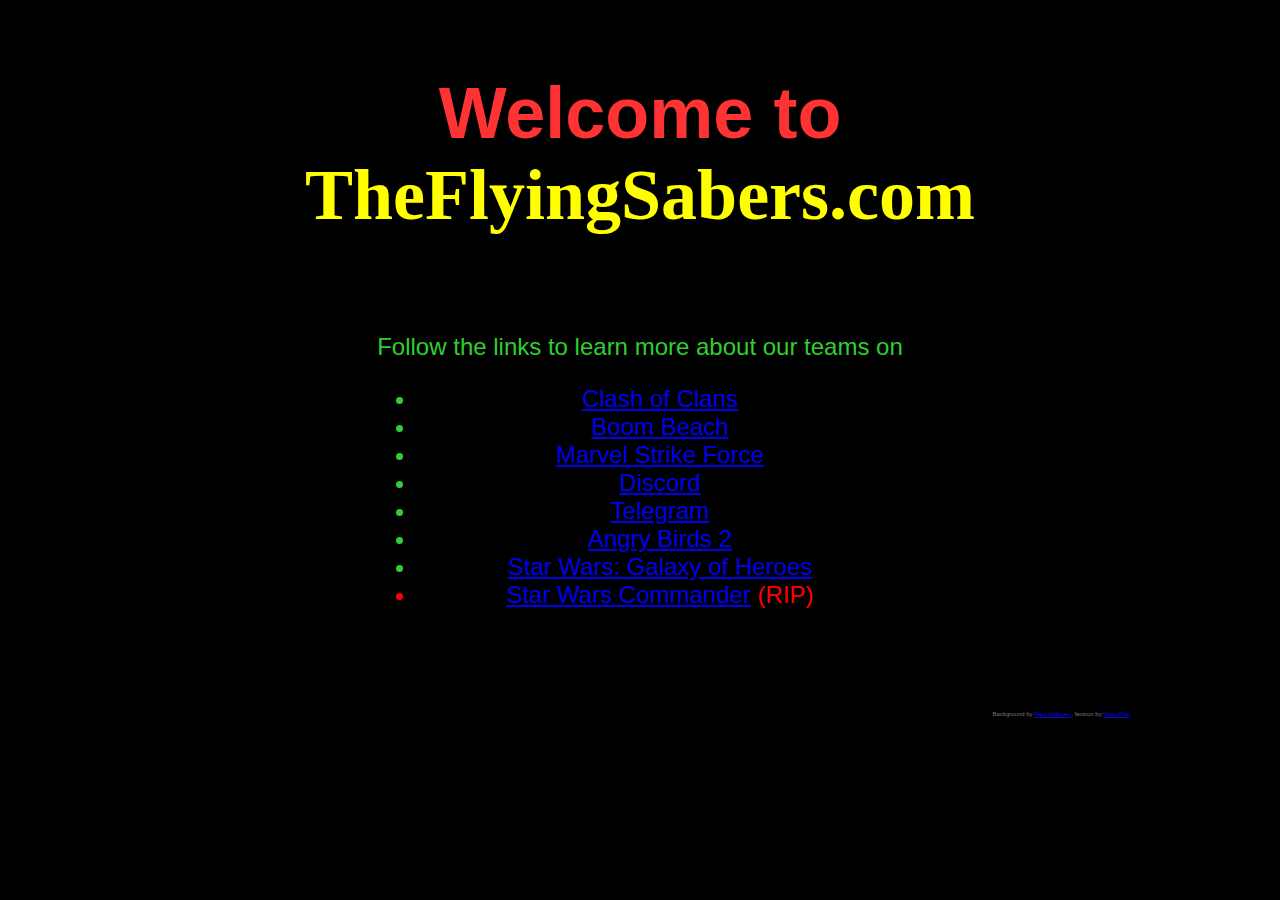
<file: index.html>
<!DOCTYPE html>
<html lang="en">
  <head>
    <!-- Required meta tags -->
    <meta charset="utf-8" />
    <meta name="viewport" content="width=device-width, initial-scale=1" />

    <!-- Bootstrap CSS -->
    <!-- <link href="https://cdn.jsdelivr.net/npm/bootstrap@5.0.0-beta1/dist/css/bootstrap.min.css" rel="stylesheet"
        integrity="sha384-giJF6kkoqNQ00vy+HMDP7azOuL0xtbfIcaT9wjKHr8RbDVddVHyTfAAsrekwKmP1" crossorigin="anonymous"> -->
    <link rel="shortcut icon" href="favicon.png" type="image/png" />

    <link rel="stylesheet" type="text/css" href="site.css" />

    <title>TheFlyingSabers</title>
  </head>

  <body>
    <h1>
      Welcome to
      <p>TheFlyingSabers.com</p>
    </h1>
    <main>
      <nav>
        Follow the links to learn more about our teams on
        <ul>
          <li><a href="ClashofClans.html"> Clash of Clans</a></li>
          <li><a href="BoomBeach.html"> Boom Beach</a></li>
          <li><a href="StrikeForce.htm"> Marvel Strike Force</a></li>
          <li><a href="Discord.html"> Discord </a></li>
          <li><a href="Telegram.html"> Telegram</a></li>
          <li><a href="AngryBirds2.html"> Angry Birds 2</a></li>
          <li><a href="Heroes.html"> Star Wars: Galaxy of Heroes</a></li>
          <li class="no-more">
            <a href="Commander.html"> Star Wars Commander</a> (RIP)
          </li>
        </ul>
      </nav>
    </main>

    <footer>
      Background by
      <a
        href="https://unsplash.com/s/photos/night-sky?utm_source=unsplash&amp;utm_medium=referral&amp;utm_content=creditCopyText"
      >
        Paul Volkmer </a
      >, favicon by
      <a href="https://www.flaticon.com/authors/nhor-phai" title="Nhor Phai"
        >Nhor Phai</a
      >
    </footer>
    <!-- <script src="https://cdn.jsdelivr.net/npm/bootstrap@5.0.0-beta1/dist/js/bootstrap.bundle.min.js"
        integrity="sha384-ygbV9kiqUc6oa4msXn9868pTtWMgiQaeYH7/t7LECLbyPA2x65Kgf80OJFdroafW"
        crossorigin="anonymous"></script> -->
    <script src="https://code.jquery.com/jquery-3.5.1.min.js"></script>
    <script type="text/javascript"></script>
  </body>
</html>
</file>
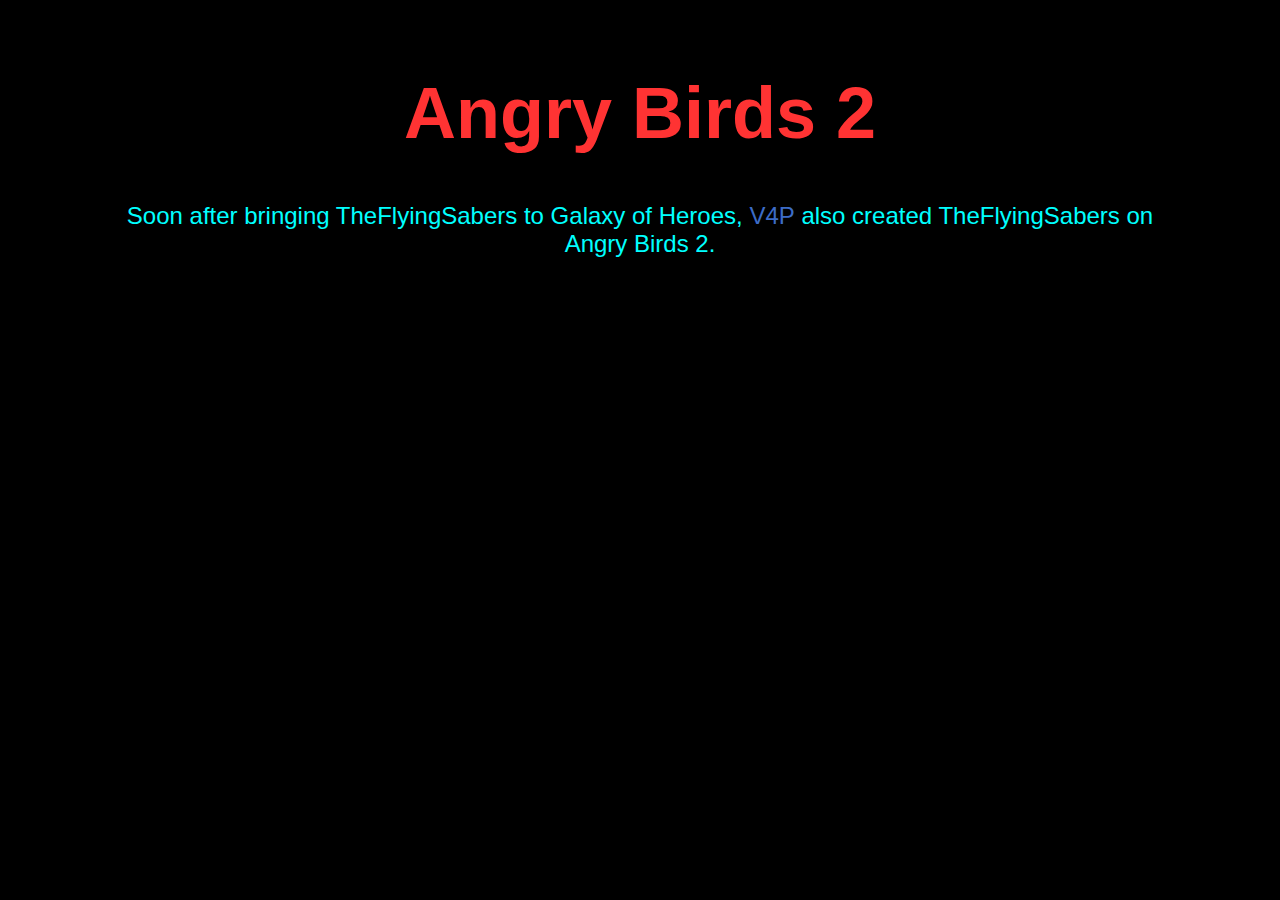
<file: AngryBirds2.html>
<!DOCTYPE html>
<html lang="en">
  <head>
    <!-- Required meta tags -->
    <meta charset="utf-8" />
    <meta name="viewport" content="width=device-width, initial-scale=1" />

    <!-- Bootstrap CSS -->
    <!-- <link href="https://cdn.jsdelivr.net/npm/bootstrap@5.0.0-beta1/dist/css/bootstrap.min.css" rel="stylesheet"
        integrity="sha384-giJF6kkoqNQ00vy+HMDP7azOuL0xtbfIcaT9wjKHr8RbDVddVHyTfAAsrekwKmP1" crossorigin="anonymous"> -->
    <link rel="shortcut icon" href="favicon.png" type="image/png" />

    <link rel="stylesheet" type="text/css" href="site.css" />

    <title>TheFlyingSabers</title>
  </head>
  <body>
      <h1>Angry Birds 2</h1>

      <p>Soon after bringing TheFlyingSabers to Galaxy of Heroes,
          <span class="username">V4P</span> also 
          created TheFlyingSabers on Angry Birds 2. 
      </p>
</file>
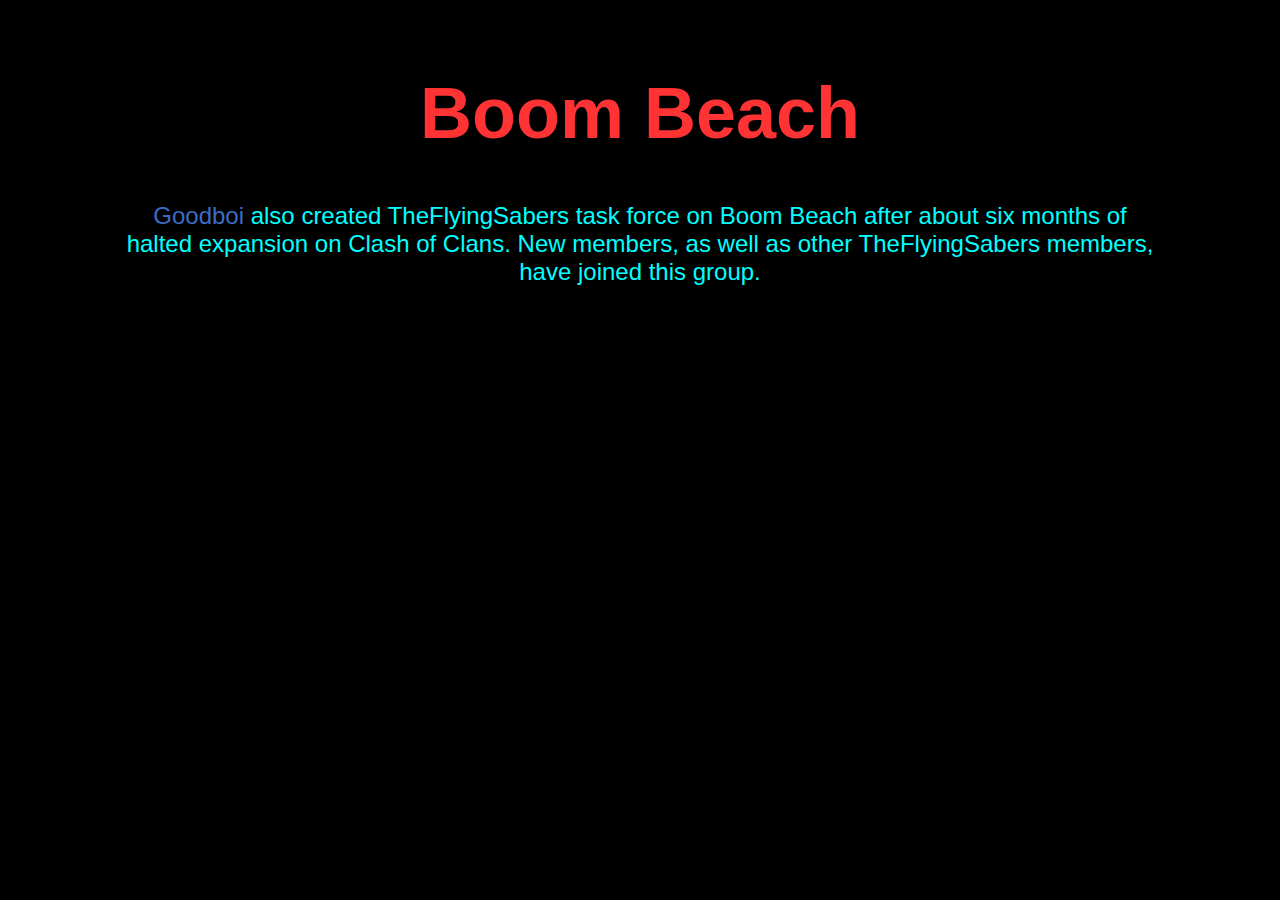
<file: BoomBeach.html>
<!DOCTYPE html>
<html lang="en">
  <head>
    <!-- Required meta tags -->
    <meta charset="utf-8" />
    <meta name="viewport" content="width=device-width, initial-scale=1" />

    <!-- Bootstrap CSS -->
    <!-- <link href="https://cdn.jsdelivr.net/npm/bootstrap@5.0.0-beta1/dist/css/bootstrap.min.css" rel="stylesheet"
        integrity="sha384-giJF6kkoqNQ00vy+HMDP7azOuL0xtbfIcaT9wjKHr8RbDVddVHyTfAAsrekwKmP1" crossorigin="anonymous"> -->
    <link rel="shortcut icon" href="favicon.png" type="image/png" />

    <link rel="stylesheet" type="text/css" href="site.css" />

    <title>TheFlyingSabers</title>  
  </head>
  <body>
    <h1>
        Boom Beach
    </h1>
    
      <p>
        <span class="username">Goodboi</span> also created TheFlyingSabers task force on Boom Beach after
         about six months of halted expansion on 
        Clash of Clans. New members, as well as other TheFlyingSabers members, have joined this group.
      </p>    
  </body>
</file>
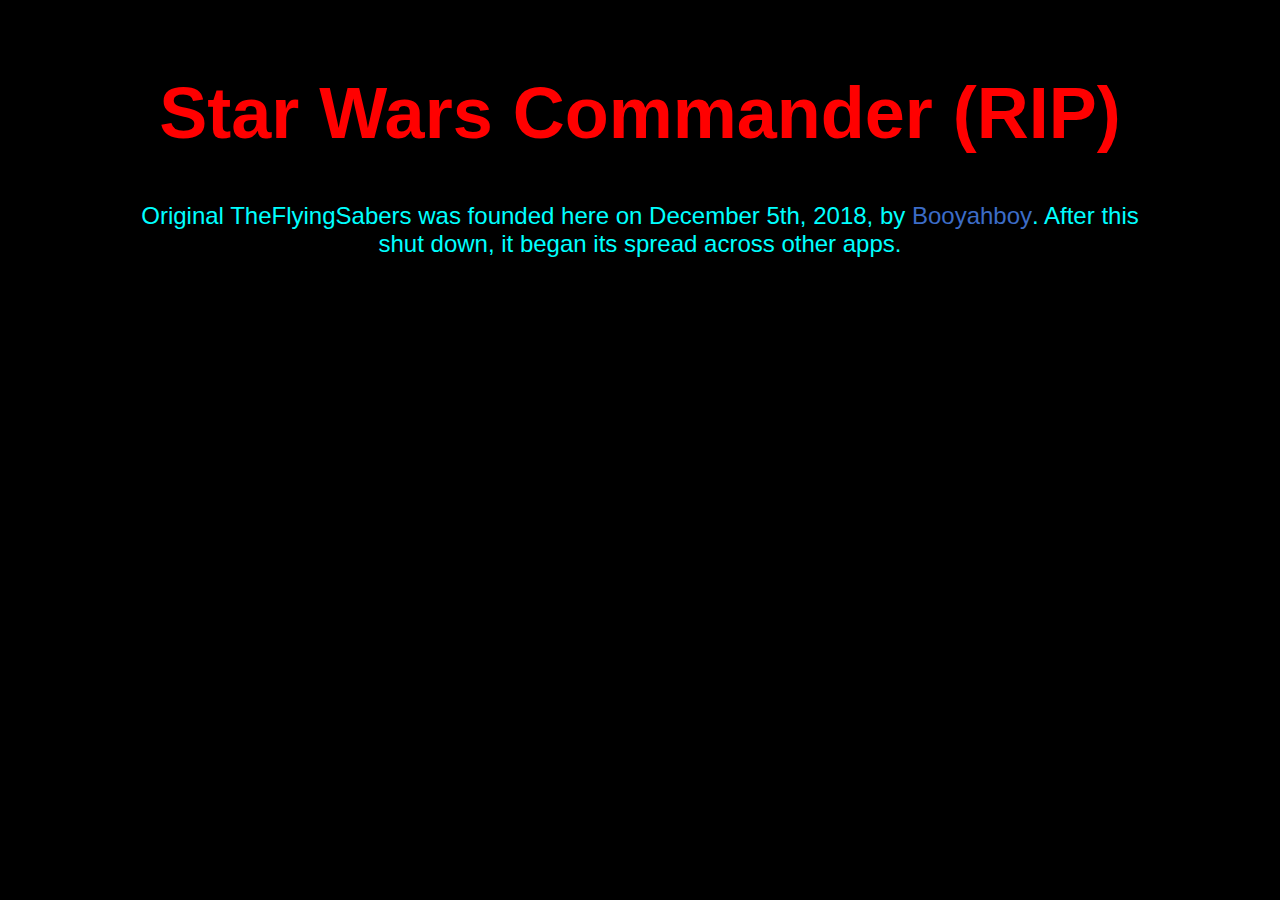
<file: Commander.html>
<!DOCTYPE html>
<html lang="en">
  <head>
    <!-- Required meta tags -->
    <meta charset="utf-8" />
    <meta name="viewport" content="width=device-width, initial-scale=1" />

    <!-- Bootstrap CSS -->
    <!-- <link href="https://cdn.jsdelivr.net/npm/bootstrap@5.0.0-beta1/dist/css/bootstrap.min.css" rel="stylesheet"
        integrity="sha384-giJF6kkoqNQ00vy+HMDP7azOuL0xtbfIcaT9wjKHr8RbDVddVHyTfAAsrekwKmP1" crossorigin="anonymous"> -->
    <link rel="shortcut icon" href="favicon.png" type="image/png" />

    <link rel="stylesheet" type="text/css" href="site.css" />

    <title>TheFlyingSabers</title>
  </head>
  <body>
    <h1 class="no-more">Star Wars Commander (RIP)</h1>

    <p>
      Original TheFlyingSabers was founded here on December 5th, 2018, by
      <span class="username">Booyahboy</span>. After this shut down, it began
      its spread across other apps.
    </p>
  </body>
</html>
</file>
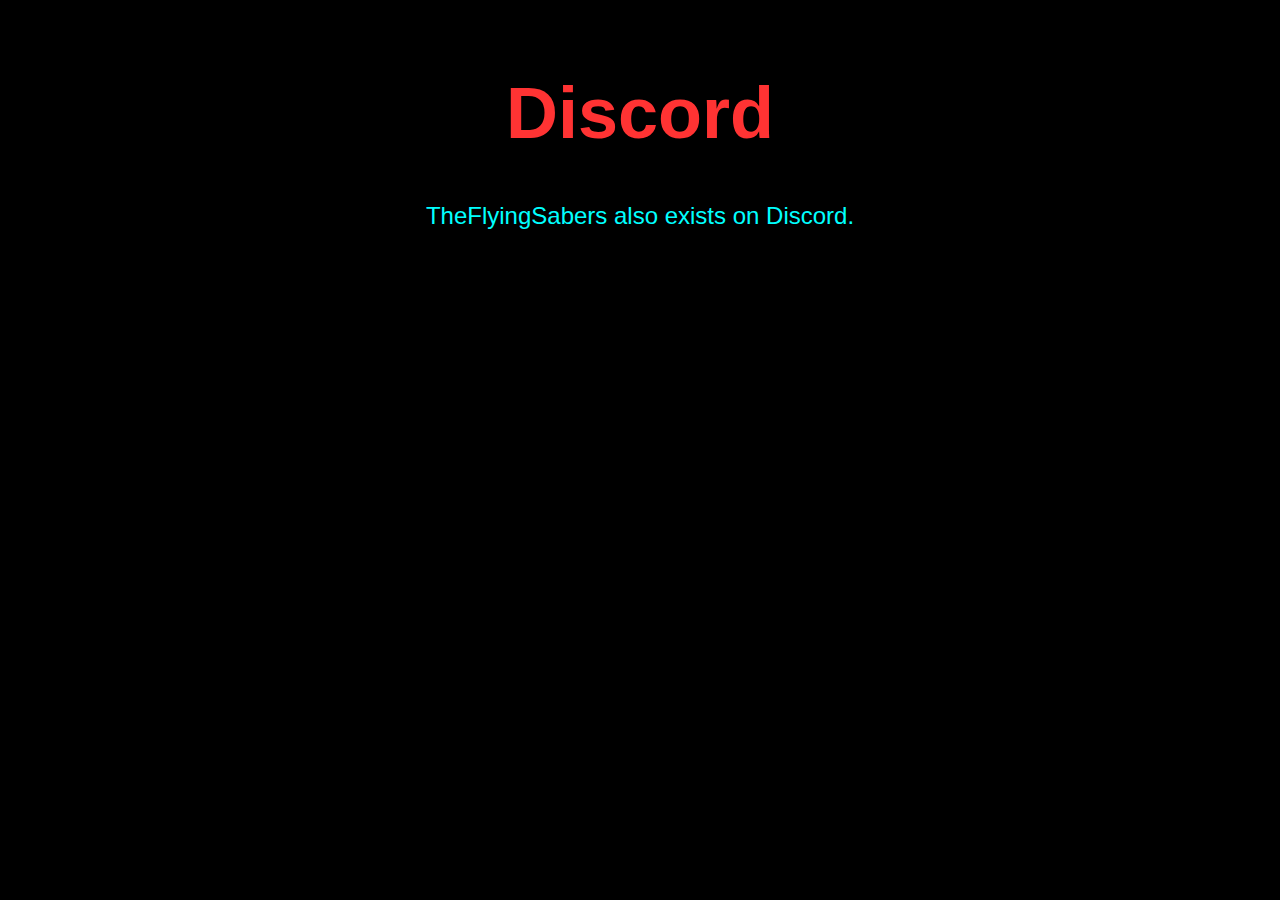
<file: Discord.html>
<!DOCTYPE html>
<html lang="en">
  <head>
    <!-- Required meta tags -->
    <meta charset="utf-8" />
    <meta name="viewport" content="width=device-width, initial-scale=1" />

    <!-- Bootstrap CSS -->
    <!-- <link href="https://cdn.jsdelivr.net/npm/bootstrap@5.0.0-beta1/dist/css/bootstrap.min.css" rel="stylesheet"
        integrity="sha384-giJF6kkoqNQ00vy+HMDP7azOuL0xtbfIcaT9wjKHr8RbDVddVHyTfAAsrekwKmP1" crossorigin="anonymous"> -->
    <link rel="shortcut icon" href="favicon.png" type="image/png" />

    <link rel="stylesheet" type="text/css" href="site.css" />

    <title>TheFlyingSabers</title>  
  </head>
  <body>
    <h1>
        Discord
      </h1>
    
      <p>
        TheFlyingSabers also exists on Discord.
      </p>
  </body>
</file>
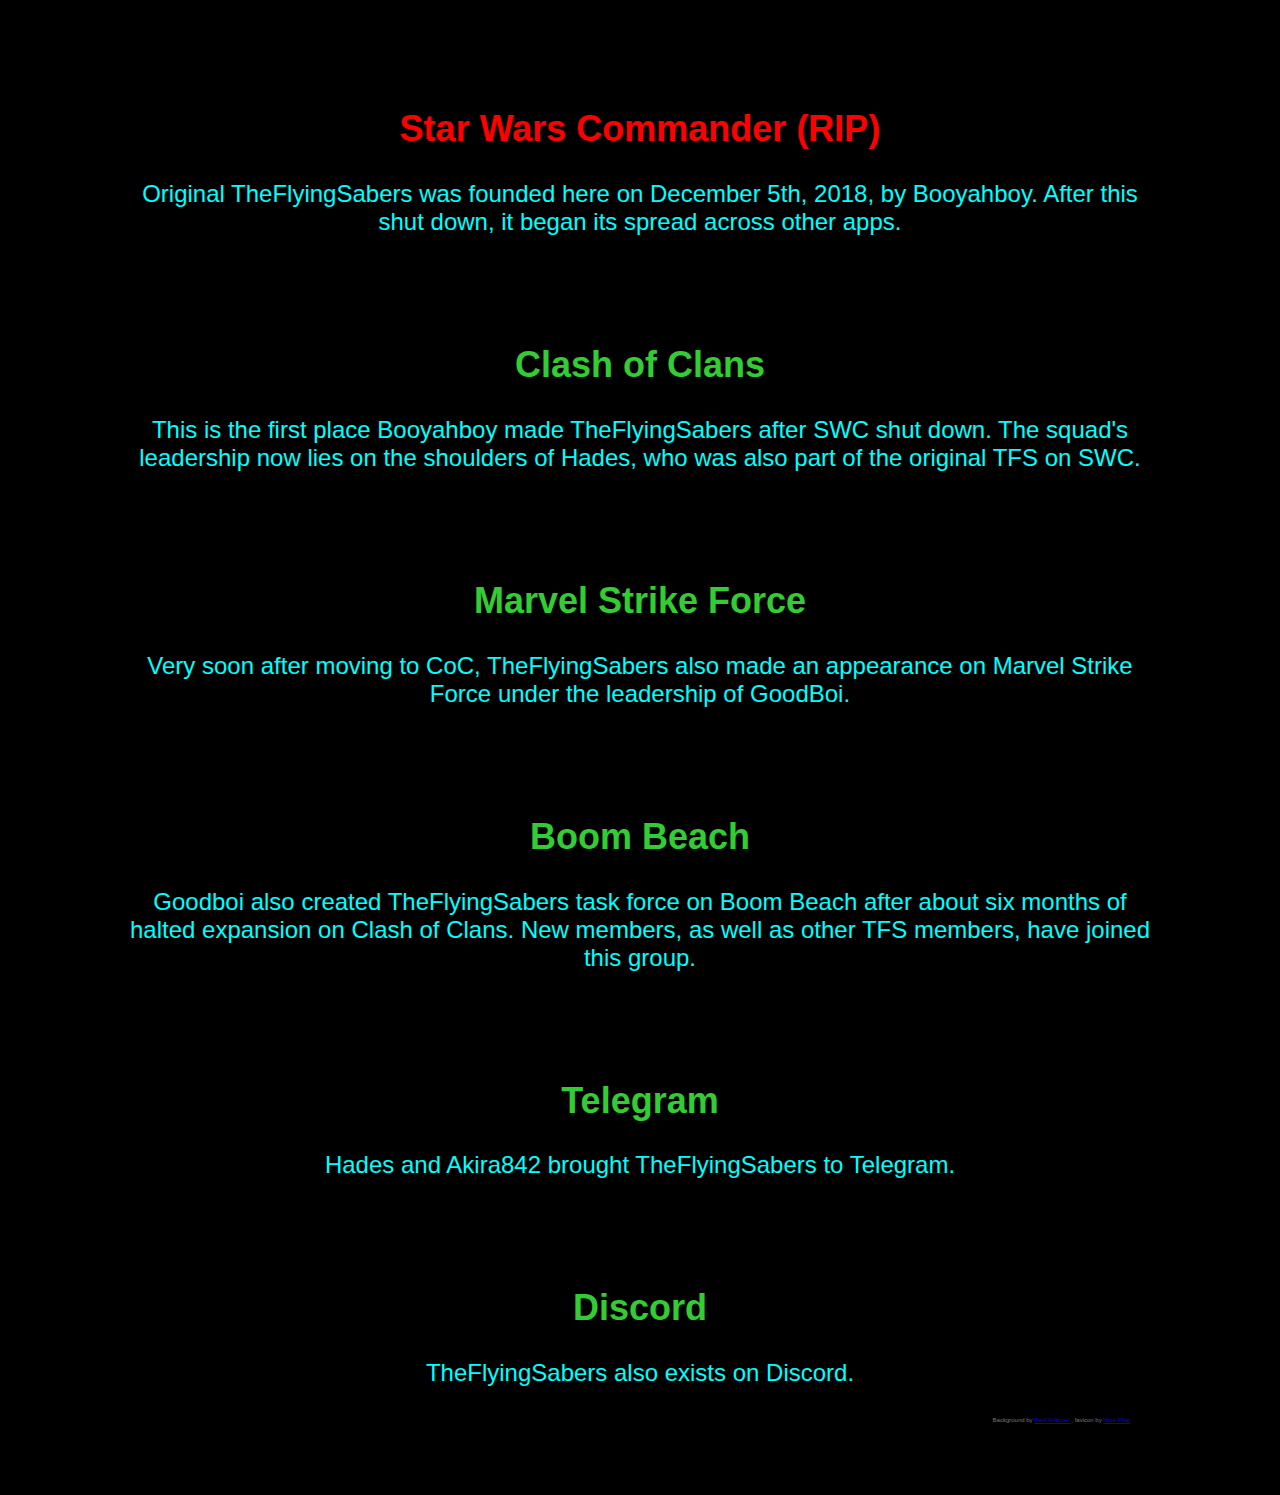
<file: games.html>
<!DOCTYPE html>
<html lang="en">
  <head>
    <!-- Required meta tags -->
    <meta charset="utf-8" />
    <meta name="viewport" content="width=device-width, initial-scale=1" />

    <!-- Bootstrap CSS -->
    <!-- <link href="https://cdn.jsdelivr.net/npm/bootstrap@5.0.0-beta1/dist/css/bootstrap.min.css" rel="stylesheet"
        integrity="sha384-giJF6kkoqNQ00vy+HMDP7azOuL0xtbfIcaT9wjKHr8RbDVddVHyTfAAsrekwKmP1" crossorigin="anonymous"> -->
    <link rel="shortcut icon" href="favicon.png" type="image/png" />

    <link rel="stylesheet" type="text/css" href="site.css" />

    <title>TheFlyingSabers</title>
  </head>

  <body>
    <h2 class="no-more">
     Star Wars Commander (RIP)
    </h2>

    <p>Original TheFlyingSabers was founded here on December 5th, 2018, by Booyahboy. After this shut down, 
      it began its spread across other apps.
    </p>

    <h2>
     Clash of Clans
    </h2>

    <p>
    This is the first place Booyahboy made TheFlyingSabers after SWC shut down. The squad's leadership now lies 
    on the shoulders of Hades, who was also part of the original TFS on SWC.
    </p>

    <h2>
      Marvel Strike Force
    </h2>

    <p>
      Very soon after moving to CoC, TheFlyingSabers also made an appearance on Marvel Strike Force under the leadership
      of GoodBoi.
    </p>

    <h2>
      Boom Beach
    </h2>

    <p>
      Goodboi also created TheFlyingSabers task force on Boom Beach after about six months of halted expansion on 
      Clash of Clans. New members, as well as other TFS members, have joined this group.
    </p>

    <h2>
      Telegram
    </h2>

    <p>
      Hades and Akira842 brought TheFlyingSabers to Telegram. 
    </p>

    <h2>
      Discord
    </h2>

    <p>
      TheFlyingSabers also exists on Discord.
    </p>

    <footer>
      Background by
      <a
        href="https://unsplash.com/s/photos/night-sky?utm_source=unsplash&amp;utm_medium=referral&amp;utm_content=creditCopyText"
      >
        Paul Volkmer </a
      >, favicon by
      <a href="https://www.flaticon.com/authors/nhor-phai" title="Nhor Phai"
        >Nhor Phai</a
      >
    </footer>
    <!-- <script src="https://cdn.jsdelivr.net/npm/bootstrap@5.0.0-beta1/dist/js/bootstrap.bundle.min.js"
        integrity="sha384-ygbV9kiqUc6oa4msXn9868pTtWMgiQaeYH7/t7LECLbyPA2x65Kgf80OJFdroafW"
        crossorigin="anonymous"></script> -->
    <script src="https://code.jquery.com/jquery-3.5.1.min.js"></script>
    <script type="text/javascript"></script>
  </body>
</html>
</file>
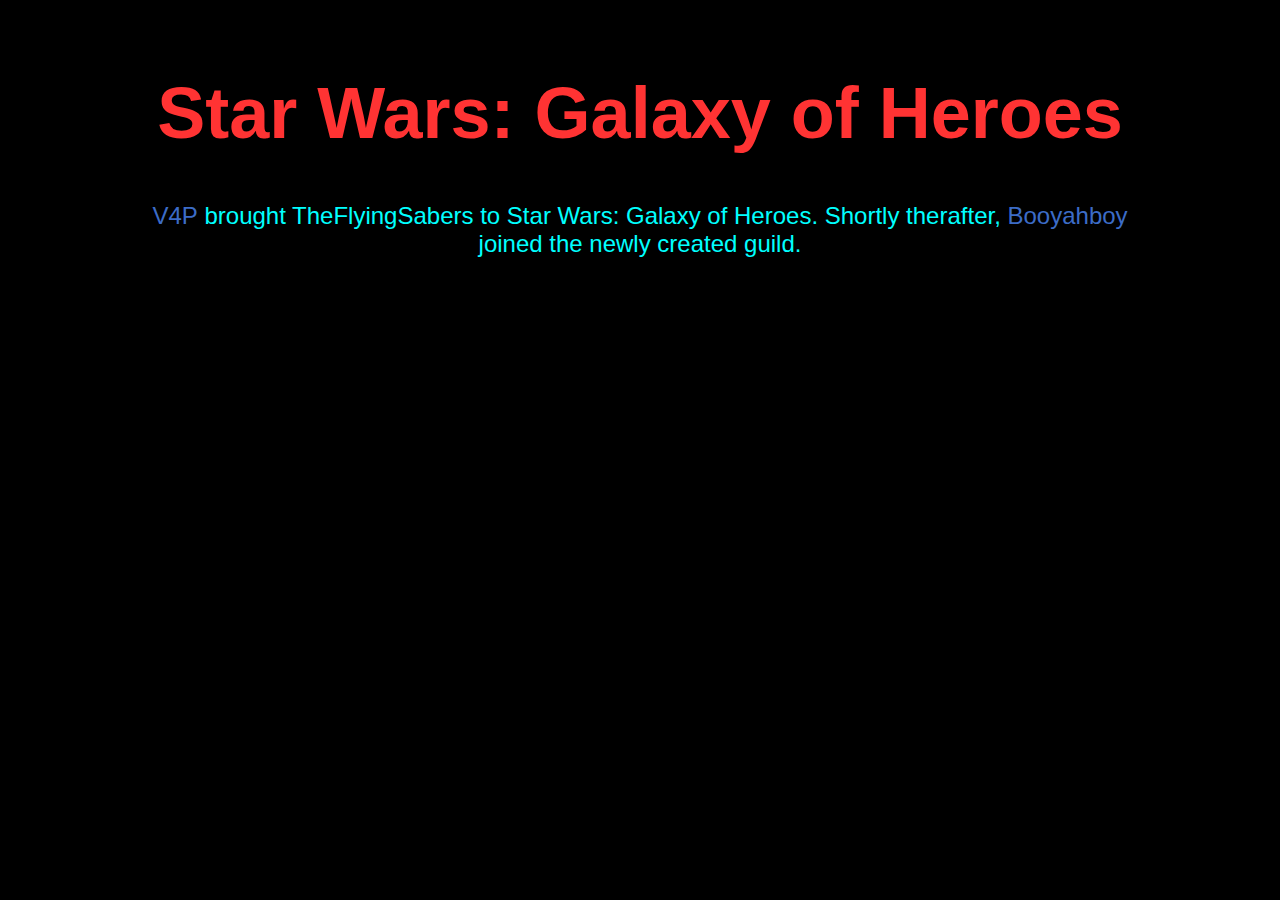
<file: Heroes.html>
<!DOCTYPE html>
<html lang="en">
  <head>
    <!-- Required meta tags -->
    <meta charset="utf-8" />
    <meta name="viewport" content="width=device-width, initial-scale=1" />

    <!-- Bootstrap CSS -->
    <!-- <link href="https://cdn.jsdelivr.net/npm/bootstrap@5.0.0-beta1/dist/css/bootstrap.min.css" rel="stylesheet"
        integrity="sha384-giJF6kkoqNQ00vy+HMDP7azOuL0xtbfIcaT9wjKHr8RbDVddVHyTfAAsrekwKmP1" crossorigin="anonymous"> -->
    <link rel="shortcut icon" href="favicon.png" type="image/png" />

    <link rel="stylesheet" type="text/css" href="site.css" />

    <title>TheFlyingSabers</title>
  </head>

  <body>
    <h1>Star Wars: Galaxy of Heroes</h1>

    <p>
    <span class="username">V4P</span> brought TheFlyingSabers to Star Wars:
      Galaxy of Heroes. Shortly therafter, <span class="username">Booyahboy</span> joined the newly 
      created guild. 
    </p>
  </body>
</html>
</file>
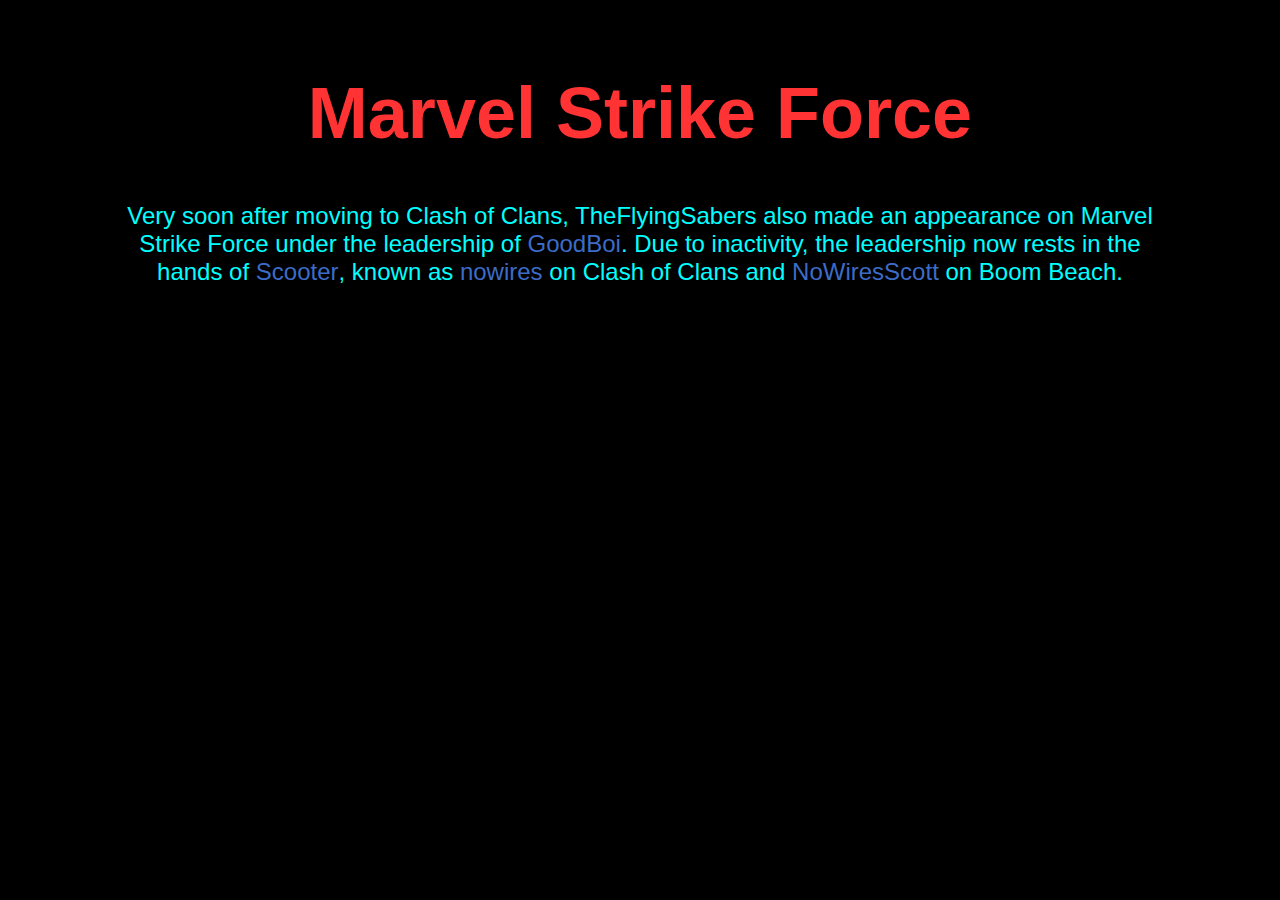
<file: StrikeForce.htm>
<!DOCTYPE html>
<html lang="en">
  <head>
    <!-- Required meta tags -->
    <meta charset="utf-8" />
    <meta name="viewport" content="width=device-width, initial-scale=1" />

    <!-- Bootstrap CSS -->
    <!-- <link href="https://cdn.jsdelivr.net/npm/bootstrap@5.0.0-beta1/dist/css/bootstrap.min.css" rel="stylesheet"
        integrity="sha384-giJF6kkoqNQ00vy+HMDP7azOuL0xtbfIcaT9wjKHr8RbDVddVHyTfAAsrekwKmP1" crossorigin="anonymous"> -->
    <link rel="shortcut icon" href="favicon.png" type="image/png" />

    <link rel="stylesheet" type="text/css" href="site.css" />

    <title>TheFlyingSabers</title>  
  </head>
  <body>
    <h1>
        Marvel Strike Force
    </h1>
    
      <p>
        Very soon after moving to Clash of Clans, TheFlyingSabers also made an appearance 
        on Marvel Strike Force under the leadership
        of <span class="username">GoodBoi</span>. Due to inactivity, the leadership now 
        rests in the hands of <span class="username">Scooter</span>, 
        known as <span class="username">nowires</span> on Clash of Clans
        and <span class="username">NoWiresScott</span> on Boom Beach.
      </p>
  </body>
</file>
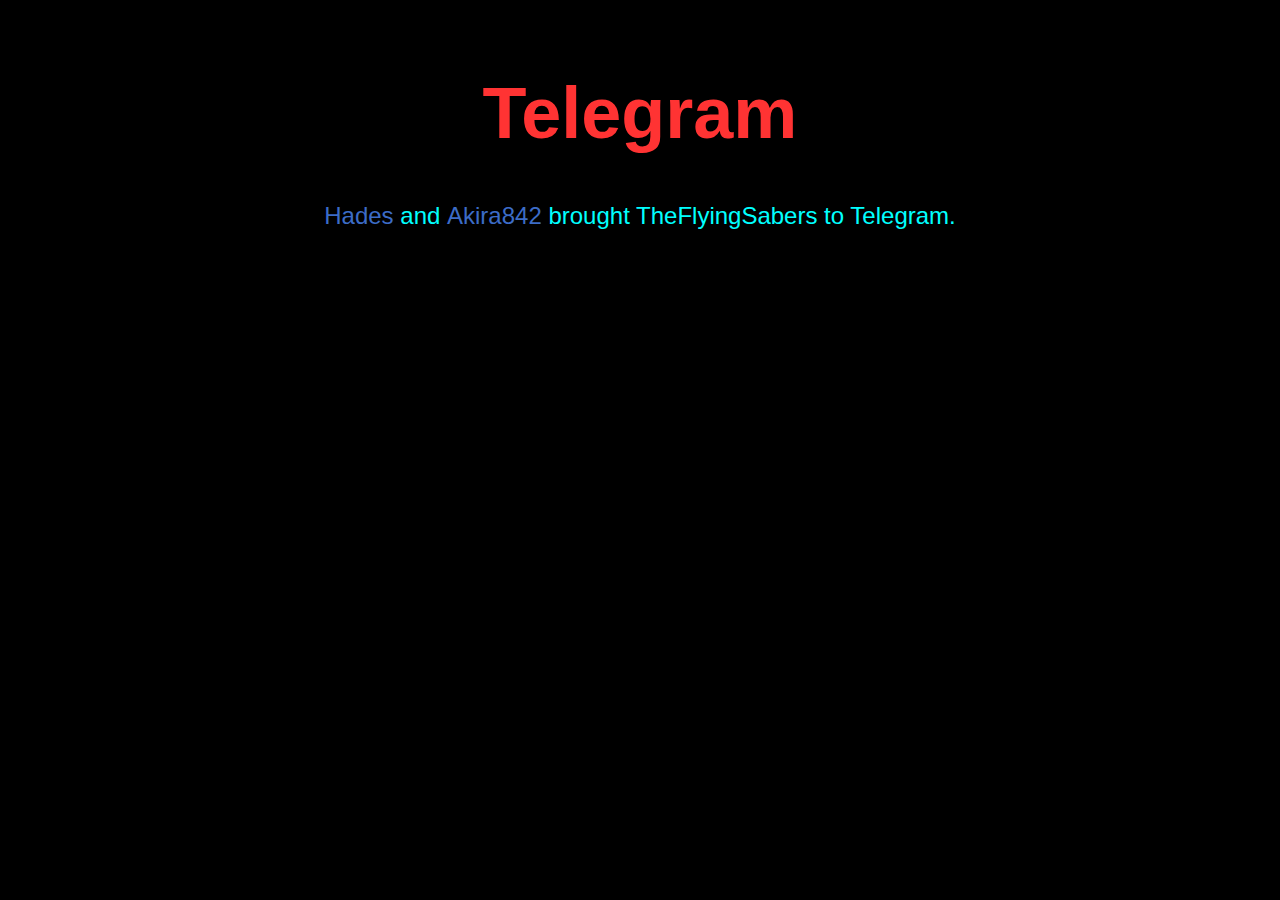
<file: Telegram.html>
<!DOCTYPE html>
<html lang="en">
  <head>
    <!-- Required meta tags -->
    <meta charset="utf-8" />
    <meta name="viewport" content="width=device-width, initial-scale=1" />

    <!-- Bootstrap CSS -->
    <!-- <link href="https://cdn.jsdelivr.net/npm/bootstrap@5.0.0-beta1/dist/css/bootstrap.min.css" rel="stylesheet"
        integrity="sha384-giJF6kkoqNQ00vy+HMDP7azOuL0xtbfIcaT9wjKHr8RbDVddVHyTfAAsrekwKmP1" crossorigin="anonymous"> -->
    <link rel="shortcut icon" href="favicon.png" type="image/png" />

    <link rel="stylesheet" type="text/css" href="site.css" />

    <title>TheFlyingSabers</title>  
  </head>
  <body>
      <h1>Telegram</h1>

    <p><span class="username">Hades</span> and <span class="username">Akira842</span> brought TheFlyingSabers to Telegram.</p>
  </body>
</file>
<file: site.css>
body {
  font-family: Helvetica, sans-serif;
  /* background-image: url("night-sky.jpg"); */
  background-repeat: no-repeat;
  background-color: black;
  background-position: right top;
  color: #f33;
  font-size: 18pt;
  margin: 3em 5em;
  text-align: center;
}

h1 {
  font-size: 3em;
}

h1 > p {
  font-family: "Times New Roman", Times, serif;
  margin: 0;
  color: yellow;
}

h1 > p:hover {
  color: blue;
  font-family: "Gill Sans", "Gill Sans MT", Calibri, "Trebuchet MS", sans-serif;
}

main {
  display: flex;
  color: limegreen;
}

main > nav {
  flex: 0 0 auto;
  margin: 2em auto;
}

main > div {
  flex: 1 1 auto;
}

h2 {
  color: limegreen;
  margin-top: 3em;
}

p {
  color: cyan;
}

h2:not(:first-of-type):hover {
  color: purple;
}

footer {
  color: #777;
  font-size: 0.25em;
  text-align: right;
  margin: 5em;
}

.no-more {
  color: red;
}

.username {
  color: rgb(60, 108, 199);
  font-family: -apple-system, BlinkMacSystemFont, "Segoe UI", Roboto, Oxygen,
    Ubuntu, Cantarell, "Open Sans", "Helvetica Neue", sans-serif;
}

.game {
  color: darkgoldenrod;
}
</file>
